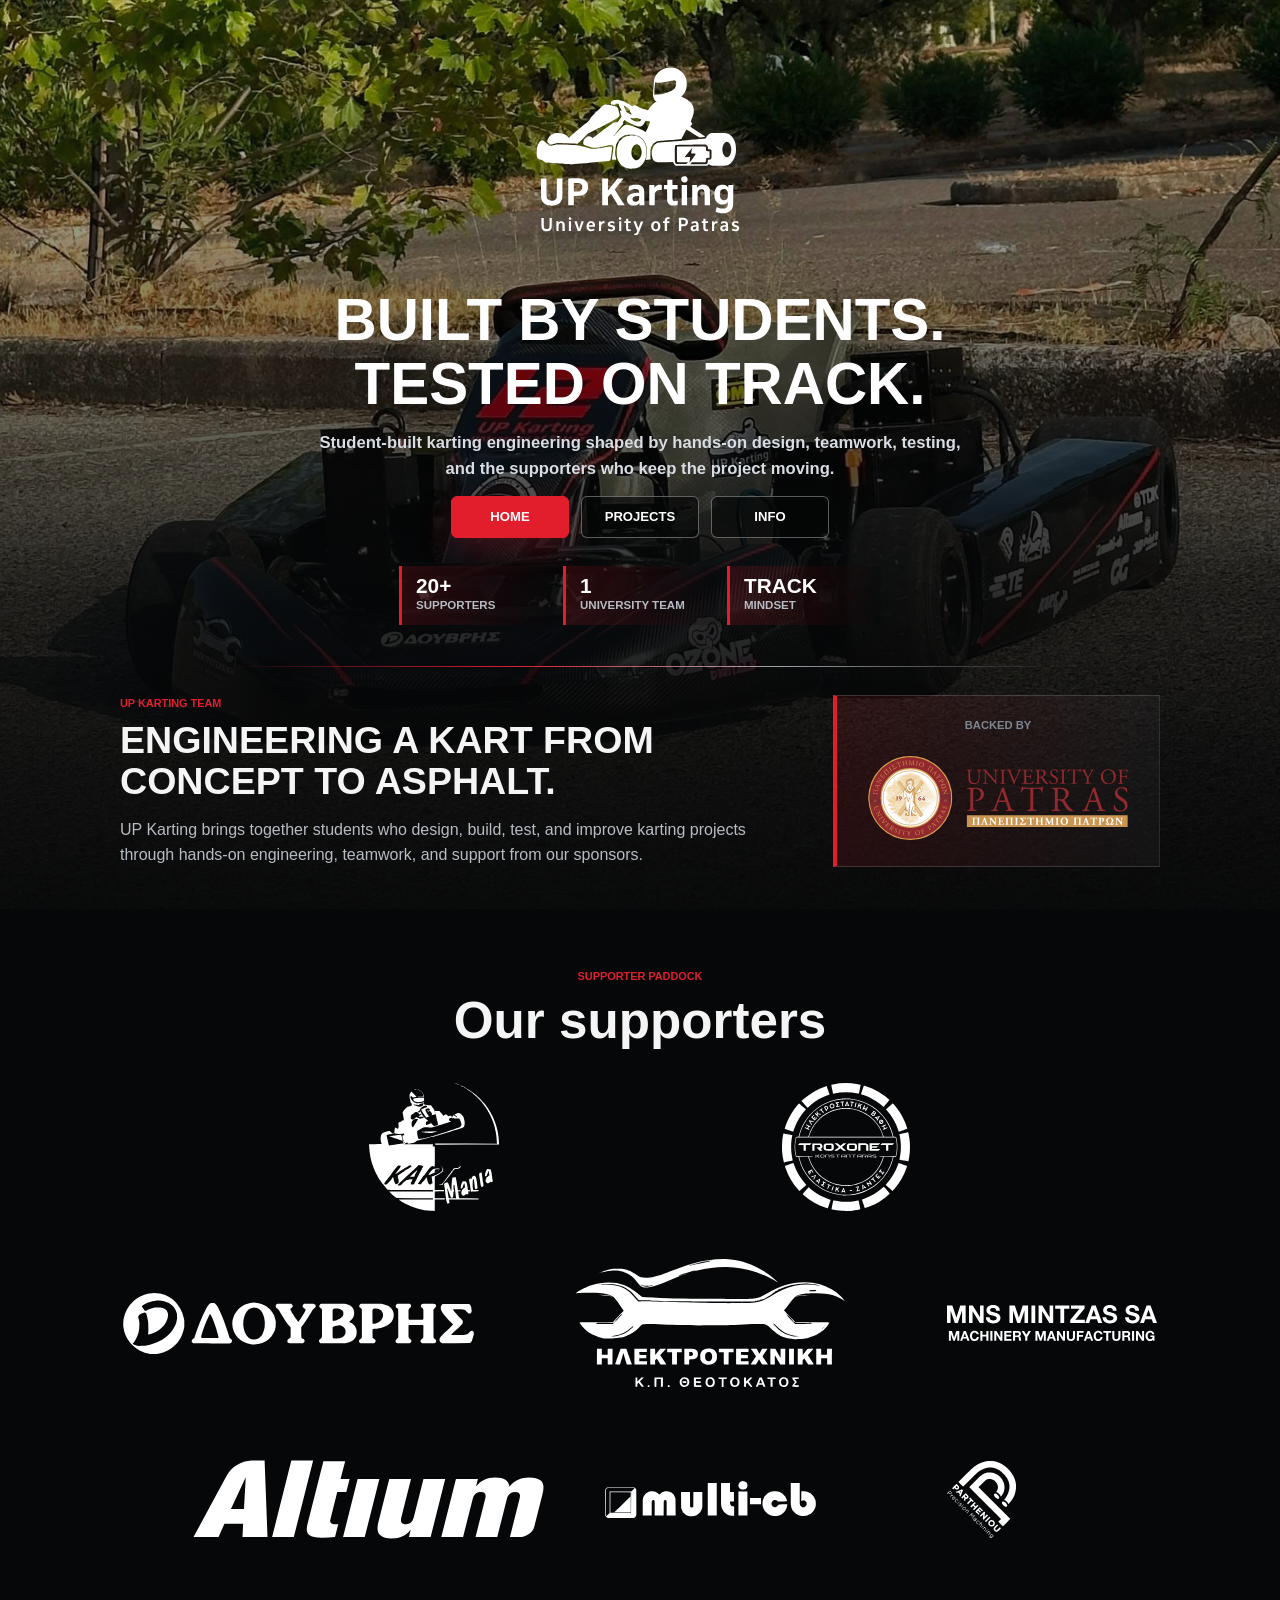
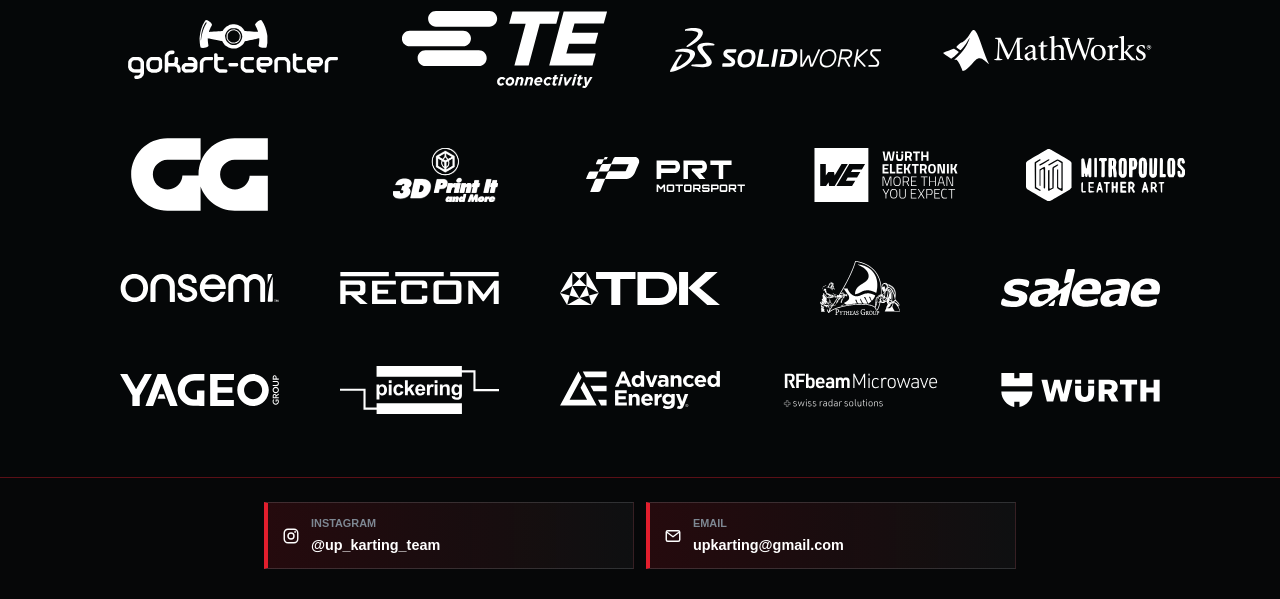
<file: index.html>
﻿<!doctype html>
<html lang="en">
  <head>
    <meta charset="utf-8">
    <meta name="viewport" content="width=device-width, initial-scale=1">
    <meta name="description" content="UP Karting is a University of Patras karting engineering team.">
    <title>UP Karting | University of Patras</title>
    <link rel="icon" href="favicon.ico" sizes="any">
    <link rel="icon" href="favicon.svg" type="image/svg+xml">
    <link rel="stylesheet" href="assets/css/styles.css">
  </head>
  <body class="home-page">
    <main>
      <section class="home-hero" aria-label="UP Karting home">
        <div class="home-hero-inner">
          <img src="assets/logos/up-karting-logo.svg" alt="UP Karting University of Patras" class="home-logo sponsor-mono">
          <h1 class="hero-title">Built by students. Tested on track.</h1>
          <p class="hero-copy">
            Student-built karting engineering shaped by hands-on design, teamwork, testing, and the supporters who keep the project moving.
          </p>
          <nav class="home-buttons" aria-label="Main pages">
            <a class="button" href="index.html" aria-current="page">Home</a>
            <a class="button" href="pages/projects.html">Projects</a>
            <a class="button" href="pages/info.html">Info</a>
          </nav>
          <div class="hero-stats" aria-label="Team highlights">
            <span><strong>20+</strong> Supporters</span>
            <span><strong>1</strong> University Team</span>
            <span><strong>Track</strong> Mindset</span>
          </div>
        </div>
      </section>

      <section class="section description-section" aria-labelledby="description-title">
        <div class="intro-layout">
          <div class="intro-copy">
            <p class="eyebrow">UP Karting Team</p>
            <h2 id="description-title">Engineering a kart from concept to asphalt.</h2>
            <p class="lead">
              UP Karting brings together students who design, build, test, and improve karting projects through hands-on engineering, teamwork, and support from our sponsors.
            </p>
          </div>
          <div class="backed-by">
            <span>Backed by</span>
            <img src="assets/sponsors/university-of-patras.svg" alt="University of Patras">
          </div>
        </div>
      </section>

      <section class="section sponsors-section" aria-labelledby="sponsors-title">
        <div class="section-heading">
          <p class="eyebrow">Supporter Paddock</p>
          <h2 id="sponsors-title">Our supporters</h2>
        </div>
        <div class="sponsor-grid" aria-label="Sponsor logos">
          <div class="sponsor-logo sponsor-large sponsor-mono"><img src="assets/sponsors/Sima Kart Mania sxeto.svg" alt="Kartmania"></div>
          <div class="sponsor-logo sponsor-large sponsor-mono"><img src="assets/sponsors/Troxonet.svg" alt="Troxonet"></div>
          <div class="sponsor-logo sponsor-large sponsor-mono"><img src="assets/sponsors/douvris.svg" alt="Douvris"></div>
          <div class="sponsor-logo sponsor-large sponsor-mono"><img src="assets/sponsors/Theotokatos.svg" alt="Theotokatos"></div>
          <div class="sponsor-logo sponsor-medium sponsor-mono"><img src="assets/sponsors/mnsmintzas_sa_logo.svg" alt="M. N. Smintzas S.A."></div>
          <div class="sponsor-logo sponsor-large sponsor-mono"><img src="assets/sponsors/altium.svg" alt="Altium"></div>
          <div class="sponsor-logo sponsor-medium sponsor-mono"><img src="assets/sponsors/multi-cb_logo_schema.svg" alt="MCB"></div>
          <div class="sponsor-logo sponsor-medium sponsor-mono"><img src="assets/sponsors/Partheniou.svg" alt="Partheniou"></div>
          <div class="sponsor-logo sponsor-medium sponsor-mono"><img src="assets/sponsors/gokart center.svg" alt="GoKart Center"></div>
          <div class="sponsor-logo sponsor-medium sponsor-mono"><img src="assets/sponsors/te-connectivity.svg" alt="TE Connectivity"></div>
          <div class="sponsor-logo sponsor-medium sponsor-mono"><img src="assets/sponsors/SolidWorks_Logo.svg" alt="SolidWorks"></div>
          <div class="sponsor-logo sponsor-medium sponsor-mono"><img src="assets/sponsors/mathworks.svg" alt="Mathworks"></div>
          <div class="sponsor-logo sponsor-medium sponsor-mono"><img src="assets/sponsors/Gebauer_&_Griller_logo.svg" alt="GG"></div>
          <div class="sponsor-logo sponsor-mono"><img src="assets/sponsors/3d print it.svg" alt="3D Print It"></div>
          <div class="sponsor-logo sponsor-mono"><img src="assets/sponsors/PRTmotorsport.svg" alt="PRT Motorsport"></div>
          <div class="sponsor-logo sponsor-mono"><img src="assets/sponsors/Wurth_Elektronik.svg" alt="Wurth Elektronik"></div>
          <div class="sponsor-logo sponsor-mono"><img src="assets/sponsors/logomitropoulos.svg" alt="Mitropoulos"></div>
          <div class="sponsor-logo sponsor-mono"><img src="assets/sponsors/onsemi.svg" alt="onsemi"></div>
          <div class="sponsor-logo sponsor-mono"><img src="assets/sponsors/recom-power-gmbh-vector-logo.svg" alt="RECOM"></div>
          <div class="sponsor-logo sponsor-mono"><img src="assets/sponsors/tdk.svg" alt="TDK"></div>
          <div class="sponsor-logo sponsor-mono"><img src="assets/sponsors/pytheas-logo.svg" alt="Pytheas"></div>
          <div class="sponsor-logo sponsor-mono"><img src="assets/sponsors/saleae.svg" alt="Saleae"></div>
          <div class="sponsor-logo sponsor-mono"><img src="assets/sponsors/yageo.svg" alt="YAGEO Group"></div>
          <div class="sponsor-logo sponsor-mono"><img src="assets/sponsors/pickering-logo-blue-logo.svg" alt="Pickering Relay"></div>
          <div class="sponsor-logo sponsor-mono"><img src="assets/sponsors/advanced-energy.svg" alt="Advanced Energy"></div>
          <div class="sponsor-logo sponsor-mono"><img src="assets/sponsors/RFbeam_Logo.svg" alt="RFbeam Microwave"></div>
          <div class="sponsor-logo sponsor-mono"><img src="assets/sponsors/Wurth_logo.svg" alt="Wurth"></div>
        </div>
      </section>
    </main>

    <footer class="contact-footer" aria-label="UP Karting contact links">
      <div class="contact-footer-inner">
        <a class="contact-link" href="https://www.instagram.com/up_karting_team/" target="_blank" rel="noopener" aria-label="Follow UP Karting Team on Instagram">
          <svg class="contact-icon instagram-icon" aria-hidden="true" viewBox="0 0 24 24" width="18" height="18" fill="none" stroke="currentColor" stroke-width="1.9" stroke-linecap="round" stroke-linejoin="round" focusable="false">
            <rect x="3" y="3" width="18" height="18" rx="5"></rect>
            <circle cx="12" cy="12" r="4"></circle>
            <circle cx="17.5" cy="6.5" r="1.2" fill="currentColor" stroke="none"></circle>
          </svg>
          <span class="contact-link-copy">
            <span>Instagram</span>
            <strong>@up_karting_team</strong>
          </span>
        </a>
        <a class="contact-link" href="mailto:upkarting@gmail.com" aria-label="Email UP Karting">
          <svg class="contact-icon" aria-hidden="true" viewBox="0 0 24 24" width="18" height="18" fill="none" stroke="currentColor" stroke-width="1.9" stroke-linecap="round" stroke-linejoin="round" focusable="false">
            <rect x="3" y="5" width="18" height="14" rx="2"></rect>
            <path d="m4 7 8 6 8-6"></path>
          </svg>
          <span class="contact-link-copy">
            <span>Email</span>
            <strong>upkarting@gmail.com</strong>
          </span>
        </a>
      </div>
    </footer>

  </body>
</html>
</file>
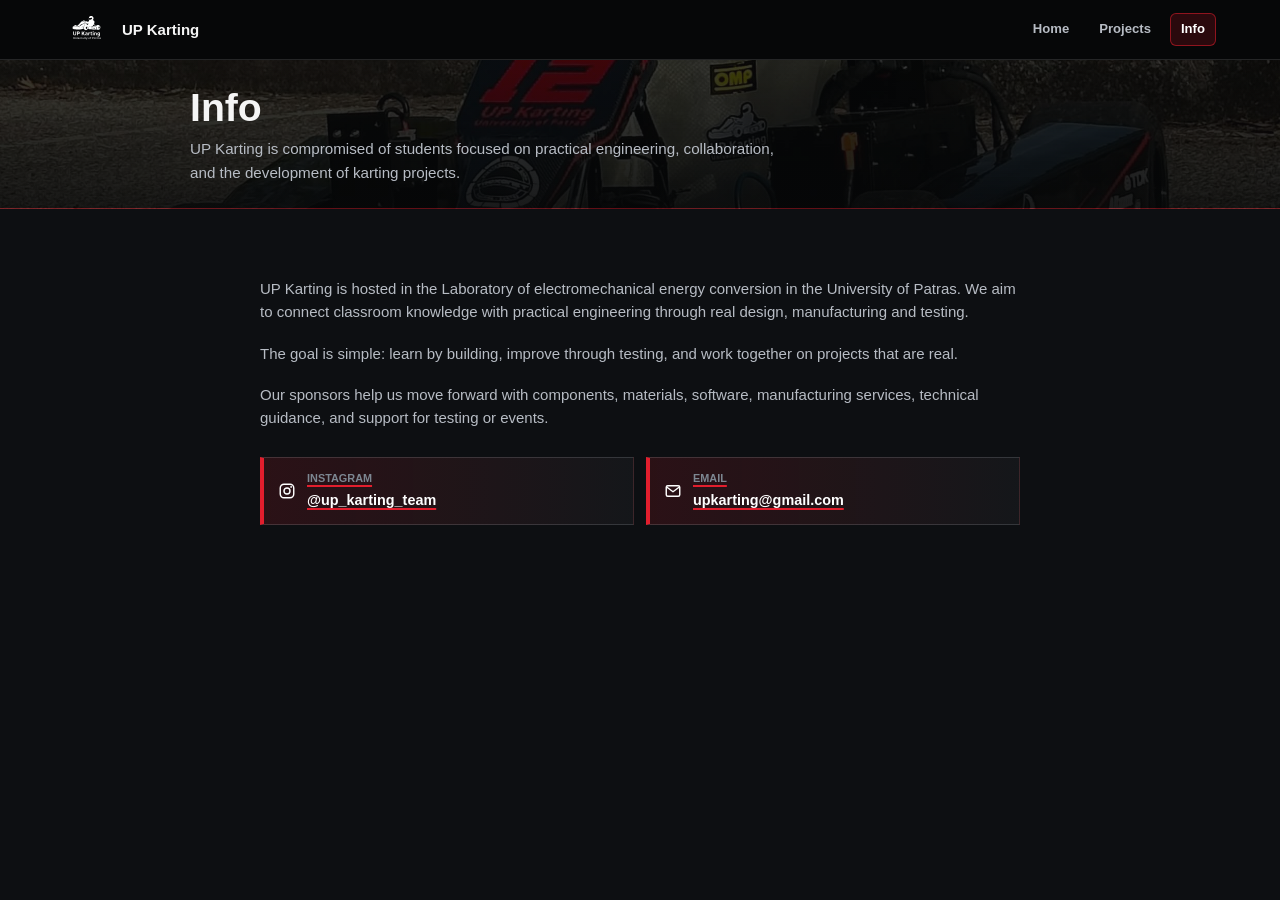
<file: pages/info.html>
﻿<!doctype html>
<html lang="en">
  <head>
    <meta charset="utf-8">
    <meta name="viewport" content="width=device-width, initial-scale=1">
    <meta name="description" content="Information about UP Karting team.">
    <title>Info | UP Karting</title>
    <link rel="icon" href="../favicon.ico" sizes="any">
    <link rel="icon" href="../favicon.svg" type="image/svg+xml">
    <link rel="stylesheet" href="../assets/css/styles.css">
  </head>
  <body>
    <header class="site-header">
      <a class="brand" href="../index.html" aria-label="UP Karting home">
        <img src="../assets/logos/up-karting-logo.svg" alt="" class="brand-mark sponsor-mono">
        <span>UP Karting</span>
      </a>
      <nav class="site-nav" aria-label="Main navigation">
        <a href="../index.html">Home</a>
        <a href="projects.html">Projects</a>
        <a href="info.html" aria-current="page">Info</a>
      </nav>
    </header>

    <main>
      <section class="page-hero">
        <div class="page-hero-inner">
          <div>
            <h1>Info</h1>
            <p>
              UP Karting is compromised of students focused on practical engineering, collaboration, and the development of karting projects.
            </p>
          </div>
        </div>
      </section>

      <section class="section page-section">
        <article class="plain-text">
          <span class="item-bar"></span>
          <p>
            UP Karting is hosted in the Laboratory of electromechanical energy conversion in the University of Patras. We aim to connect classroom knowledge with practical engineering through real design, manufacturing and testing.
          </p>
          <p>
            The goal is simple: learn by building, improve through testing, and work together on projects that are real.
          </p>
          <p>
            Our sponsors help us move forward with components, materials, software, manufacturing services, technical guidance, and support for testing or events.
          </p>
          <div class="info-contact" aria-label="UP Karting contact links">
            <a class="contact-link" href="https://www.instagram.com/up_karting_team/" target="_blank" rel="noopener" aria-label="Follow UP Karting Team on Instagram">
              <svg class="contact-icon instagram-icon" aria-hidden="true" viewBox="0 0 24 24" width="18" height="18" fill="none" stroke="currentColor" stroke-width="1.9" stroke-linecap="round" stroke-linejoin="round" focusable="false">
                <rect x="3" y="3" width="18" height="18" rx="5"></rect>
                <circle cx="12" cy="12" r="4"></circle>
                <circle cx="17.5" cy="6.5" r="1.2" fill="currentColor" stroke="none"></circle>
              </svg>
              <span class="contact-link-copy">
                <span>Instagram</span>
                <strong>@up_karting_team</strong>
              </span>
            </a>
            <a class="contact-link" href="mailto:upkarting@gmail.com" aria-label="Email UP Karting">
              <svg class="contact-icon" aria-hidden="true" viewBox="0 0 24 24" width="18" height="18" fill="none" stroke="currentColor" stroke-width="1.9" stroke-linecap="round" stroke-linejoin="round" focusable="false">
                <rect x="3" y="5" width="18" height="14" rx="2"></rect>
                <path d="m4 7 8 6 8-6"></path>
              </svg>
              <span class="contact-link-copy">
                <span>Email</span>
                <strong>upkarting@gmail.com</strong>
              </span>
            </a>
          </div>
        </article>
      </section>
    </main>

  </body>
</html>
</file>
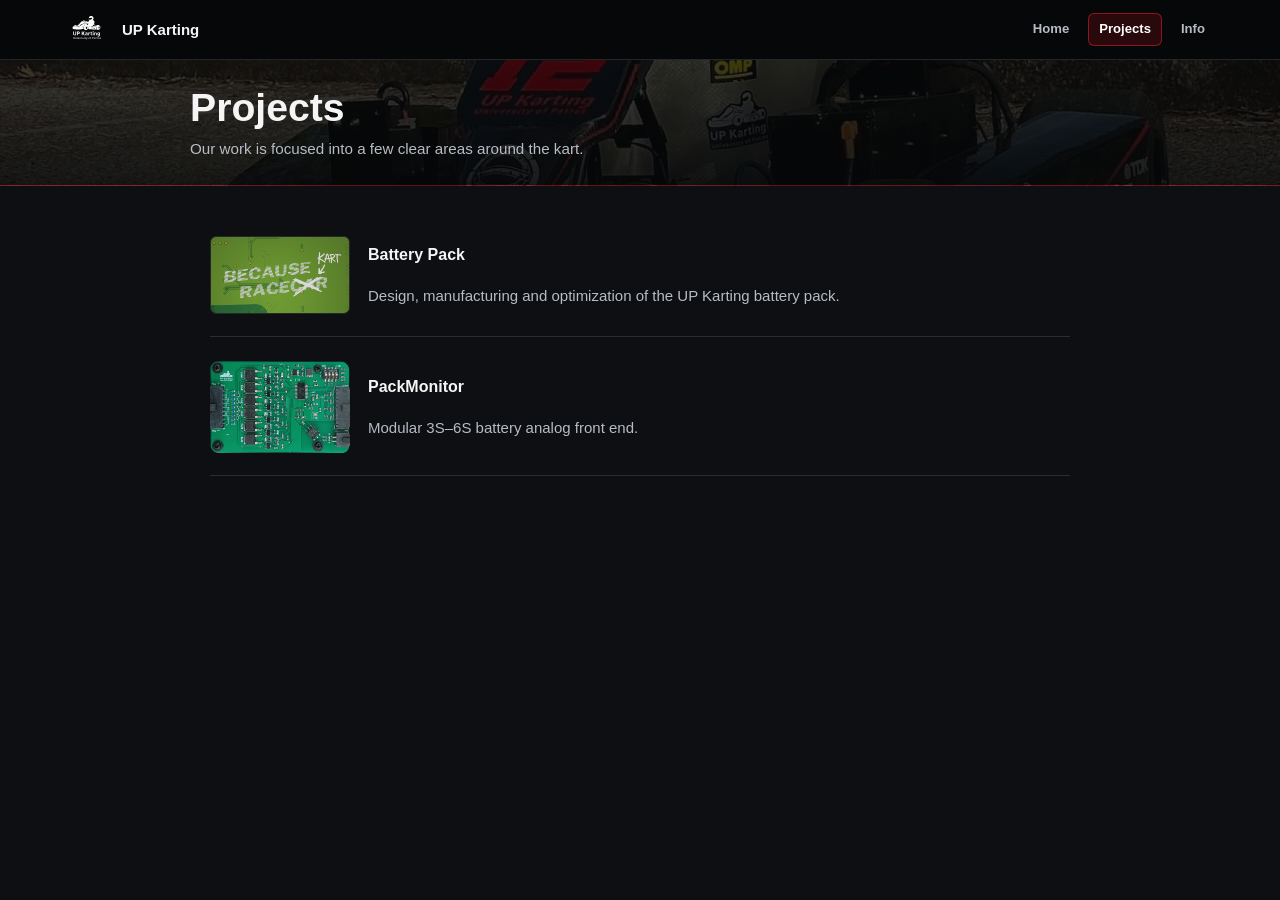
<file: pages/projects.html>
﻿<!doctype html>
<html lang="en">
  <head>
    <meta charset="utf-8">
    <meta name="viewport" content="width=device-width, initial-scale=1">
    <meta name="description" content="Projects by the UP Karting team.">
    <title>Projects | UP Karting</title>
    <link rel="icon" href="../favicon.ico" sizes="any">
    <link rel="icon" href="../favicon.svg" type="image/svg+xml">
    <link rel="stylesheet" href="../assets/css/styles.css">
  </head>
  <body>
    <header class="site-header">
      <a class="brand" href="../index.html" aria-label="UP Karting home">
        <img src="../assets/logos/up-karting-logo.svg" alt="" class="brand-mark sponsor-mono">
        <span>UP Karting</span>
      </a>
      <nav class="site-nav" aria-label="Main navigation">
        <a href="../index.html">Home</a>
        <a href="projects.html" aria-current="page">Projects</a>
        <a href="info.html">Info</a>
      </nav>
    </header>

    <main>
      <section class="page-hero">
        <div class="page-hero-inner">
          <div>
            <h1>Projects</h1>
            <p>
              Our work is focused into a few clear areas around the kart.
            </p>
          </div>
        </div>
      </section>

      <section class="section page-section">
        <div class="project-list">
          <a class="project-row" href="local-projects/bms_pcb/bms_pcb.html">
            <img class="project-thumb" src="assets/racekart_thumb.png" alt="">
            <span class="project-row-copy">
              <strong>Battery Pack</strong>
              <span> Design, manufacturing and optimization of the UP Karting battery pack.</span>
            </span>
          </a>
          <a class="project-row" href="https://github.com/nobytesgiven/PackMonitor" target="_blank" rel="noopener noreferrer">
            <img class="project-thumb project-thumb--bare" src="assets/packmonitor.png" alt="">
            <span class="project-row-copy">
              <strong>PackMonitor</strong>
              <span>Modular 3S–6S battery analog front end.</span>
            </span>
          </a>
        </div>
      </section>
    </main>

  </body>
</html>
</file>
<file: assets/css/styles.css>
﻿:root {
  --carbon: #060708;
  --carbon-2: #0d0f12;
  --carbon-3: #15191e;
  --line: rgba(255, 255, 255, 0.12);
  --text: #f5f5f5;
  --muted: #b7bcc4;
  --red: #e21e2d;
  --red-dark: #8f111b;
  --silver: #d8dde4;
  --steel: #7d8792;
  --shadow: 0 22px 60px rgba(0, 0, 0, 0.42);
}

* {
  box-sizing: border-box;
}

html {
  scroll-behavior: smooth;
}

body {
  margin: 0;
  color: var(--text);
  background: var(--carbon-2);
  font-family: Helvetica, Arial, sans-serif;
  font-size: 15px;
  line-height: 1.55;
  letter-spacing: 0;
}

body.home-page {
  background: var(--carbon);
}

body:not(.home-page) main {
  display: flex;
  flex-direction: column;
  min-height: calc(100vh - 60px);
  background: var(--carbon-2);
}

body.home-page::before {
  content: none;
}

.home-page main {
  position: relative;
  isolation: isolate;
  overflow: hidden;
  background: var(--carbon);
}

.home-page main::before,
.home-page main::after {
  content: "";
  position: absolute;
  inset: 0;
  z-index: -2;
  pointer-events: none;
}

.home-page main::before {
  bottom: auto;
  height: 100vh;
  background: url("../images/racetrack-hero.jpg") center center / cover no-repeat;
  transform: scale(1.02);
  transform-origin: center;
  animation: hero-drift 18s ease-in-out infinite alternate;
}

.home-page main::after {
  z-index: -1;
  background: linear-gradient(
    180deg,
    rgba(6, 7, 8, 0.24) 0,
    rgba(6, 7, 8, 0.48) 36vh,
    rgba(6, 7, 8, 0.84) 66vh,
    rgba(6, 7, 8, 0.96) 100%
  );
}

img {
  display: block;
  max-width: 100%;
}

a {
  color: inherit;
}

h1,
h2,
h3,
p {
  overflow-wrap: anywhere;
}

h1,
h2,
h3 {
  margin: 0;
  line-height: 1.1;
}

h1 {
  font-size: 2.45rem;
}

h2 {
  font-size: 1.55rem;
}

h3 {
  font-size: 1rem;
}

.home-hero {
  position: relative;
  z-index: 2;
  display: grid;
  min-height: min(72vh, 720px);
  place-items: center;
  padding: 54px 5vw 42px;
  isolation: isolate;
  background: transparent;
}

.home-hero::after {
  content: "";
  position: absolute;
  right: 5vw;
  bottom: 0;
  left: 5vw;
  height: 1px;
  background: linear-gradient(
    90deg,
    transparent,
    rgba(226, 30, 45, 0.95),
    rgba(216, 221, 228, 0.72),
    transparent
  );
  transform: scaleX(0.72);
  animation: line-sweep 900ms ease-out 250ms both;
}

.home-hero-inner {
  display: grid;
  justify-items: center;
  gap: 14px;
  width: min(820px, 100%);
  text-align: center;
}

.home-hero-inner > * {
  animation: rise-in 700ms ease-out both;
}

.home-hero-inner > :nth-child(2) {
  animation-delay: 80ms;
}

.home-hero-inner > :nth-child(3) {
  animation-delay: 140ms;
}

.home-hero-inner > :nth-child(4) {
  animation-delay: 200ms;
}

.home-hero-inner > :nth-child(5) {
  animation-delay: 260ms;
}

.home-logo {
  width: min(390px, 76vw);
  max-height: 220px;
  object-fit: contain;
  filter: drop-shadow(0 22px 60px rgba(0, 0, 0, 0.42));
}

.hero-title {
  max-width: 760px;
  color: #ffffff;
  font-size: 3.65rem;
  text-transform: uppercase;
  text-shadow: 0 18px 46px rgba(0, 0, 0, 0.52);
}

.hero-copy {
  max-width: 660px;
  margin: 0;
  color: var(--silver);
  font-size: 1.04rem;
  font-weight: 700;
}

.hero-stats {
  display: flex;
  flex-wrap: wrap;
  justify-content: center;
  gap: 10px;
  width: min(760px, 100%);
  margin-top: 14px;
}

.hero-stats span {
  display: grid;
  min-width: 154px;
  padding: 10px 14px;
  border-left: 3px solid var(--red);
  color: var(--muted);
  background: linear-gradient(90deg, rgba(226, 30, 45, 0.16), rgba(6, 7, 8, 0.28));
  font-size: 0.72rem;
  font-weight: 900;
  text-align: left;
  text-transform: uppercase;
}

.hero-stats strong {
  color: #ffffff;
  font-size: 1.3rem;
  line-height: 1;
}

.contact-icon {
  display: block;
  flex: 0 0 auto;
  width: 18px;
  height: 18px;
  color: #ffffff;
  fill: none;
  stroke: currentColor;
  stroke-linecap: round;
  stroke-linejoin: round;
  stroke-width: 1.9;
}

.home-buttons,
.site-nav,
.hero-actions,
.page-actions {
  display: flex;
  flex-wrap: wrap;
  justify-content: center;
  gap: 12px;
}

.button {
  display: inline-flex;
  align-items: center;
  justify-content: center;
  min-width: 118px;
  min-height: 42px;
  padding: 9px 16px;
  border: 1px solid rgba(255, 255, 255, 0.34);
  border-radius: 6px;
  color: #ffffff;
  background: rgba(6, 7, 8, 0.62);
  font-weight: 800;
  font-size: 0.82rem;
  text-decoration: none;
  text-transform: uppercase;
  transition:
    transform 180ms ease,
    border-color 180ms ease,
    background 180ms ease,
    box-shadow 180ms ease;
}

.button:hover,
.button:focus-visible,
.button[aria-current="page"] {
  border-color: var(--red);
  background: var(--red);
  box-shadow: 0 12px 32px rgba(226, 30, 45, 0.24);
  outline: none;
}

.button:hover,
.button:focus-visible {
  transform: translateY(-2px);
}

.section {
  padding: 50px 5vw;
}

.description-section {
  background: var(--carbon);
  border-top: 1px solid rgba(226, 30, 45, 0.42);
}

.home-page .description-section {
  position: relative;
  z-index: 1;
  margin-top: -84px;
  padding-top: 112px;
  background: linear-gradient(
    180deg,
    rgba(6, 7, 8, 0) 0,
    rgba(6, 7, 8, 0.2) 24%,
    rgba(6, 7, 8, 0.62) 58%,
    rgba(6, 7, 8, 0.86) 100%
  );
  border-top: 0;
}

.home-page .sponsors-section {
  position: relative;
  z-index: 1;
  background: rgba(6, 7, 8, 0.92);
}

.intro-layout {
  display: grid;
  grid-template-columns: minmax(0, 1.35fr) minmax(260px, 0.65fr);
  gap: 34px;
  align-items: center;
  width: min(1040px, 100%);
  margin: 0 auto;
}

.intro-copy {
  text-align: left;
}

.intro-copy h2 {
  max-width: 720px;
  font-size: 2.35rem;
  text-transform: uppercase;
}

.intro-copy .lead {
  margin-left: 0;
}

.backed-by {
  display: grid;
  gap: 14px;
  align-items: center;
  justify-items: center;
  min-height: 172px;
  padding: 20px 24px;
  border-top: 1px solid rgba(216, 221, 228, 0.18);
  border-right: 1px solid rgba(216, 221, 228, 0.1);
  border-bottom: 1px solid rgba(216, 221, 228, 0.18);
  border-left: 4px solid var(--red);
  background: linear-gradient(90deg, rgba(226, 30, 45, 0.12), rgba(216, 221, 228, 0.04));
}

.backed-by span {
  color: var(--steel);
  font-size: 0.7rem;
  font-weight: 900;
  text-transform: uppercase;
}

.backed-by img {
  width: min(300px, 100%);
  max-height: 106px;
  object-fit: contain;
}

.narrow {
  width: min(680px, 100%);
  margin: 0 auto;
  text-align: center;
}

.eyebrow {
  margin: 0 0 8px;
  color: var(--red);
  font-size: 0.68rem;
  font-weight: 900;
  text-transform: uppercase;
}

.lead {
  margin: 16px auto 0;
  max-width: 640px;
  color: var(--muted);
  font-size: 1rem;
}

.sponsors-section,
.page-section:nth-of-type(even) {
  background: var(--carbon-2);
}

.section-heading {
  width: min(900px, 100%);
  margin: 0 auto 24px;
  text-align: center;
}

.sponsors-section .section-heading h2 {
  font-size: 3.2rem;
}

.sponsor-grid {
  display: flex;
  flex-wrap: wrap;
  align-items: center;
  justify-content: center;
  gap: clamp(18px, 2.2vw, 34px) clamp(24px, 3.2vw, 54px);
  width: min(1180px, 100%);
  margin: 0 auto;
}

.sponsor-logo {
  --sponsor-basis: clamp(124px, 14vw, 190px);
  --sponsor-img-width: clamp(118px, 13vw, 180px);
  --sponsor-img-height: clamp(44px, 4.2vw, 64px);

  display: flex;
  align-items: center;
  justify-content: center;
  flex: 0 1 var(--sponsor-basis);
  min-height: calc(var(--sponsor-img-height) + clamp(8px, 1vw, 18px));
  padding: clamp(5px, 0.8vw, 10px);
  transition:
    transform 180ms ease,
    opacity 180ms ease;
}

.sponsor-logo img {
  width: 100%;
  height: var(--sponsor-img-height);
  max-width: var(--sponsor-img-width);
  object-fit: contain;
  transition: filter 180ms ease;
}

.sponsor-logo:hover,
.sponsor-logo:focus-within {
  transform: translateY(-3px);
  opacity: 1;
}

.sponsor-logo.sponsor-mono:hover img,
.sponsor-logo.sponsor-mono:focus-within img {
  filter:
    brightness(0) invert(1)
    drop-shadow(0 9px 18px rgba(226, 30, 45, 0.42));
}

.sponsor-mono img,
img.sponsor-mono {
  filter: brightness(0) invert(1);
}

.home-logo.sponsor-mono {
  filter: brightness(0) invert(1) drop-shadow(0 22px 60px rgba(0, 0, 0, 0.42));
}

.sponsor-large {
  --sponsor-basis: clamp(240px, 29vw, 420px);
  --sponsor-img-width: clamp(260px, 28vw, 420px);
  --sponsor-img-height: clamp(96px, 10vw, 140px);
}

.sponsor-medium {
  --sponsor-basis: clamp(164px, 18vw, 250px);
  --sponsor-img-width: clamp(170px, 17vw, 250px);
  --sponsor-img-height: clamp(62px, 6vw, 88px);
}

.contact-footer {
  padding: 24px 5vw 30px;
  border-top: 1px solid rgba(226, 30, 45, 0.38);
  background: var(--carbon);
}

.contact-footer-inner {
  display: flex;
  flex-wrap: wrap;
  justify-content: center;
  gap: 12px;
  width: min(780px, 100%);
  margin: 0 auto;
}

.contact-link {
  display: grid;
  grid-template-columns: 18px minmax(0, 1fr);
  align-items: center;
  gap: 11px;
  flex: 1 1 270px;
  max-width: 370px;
  min-height: 58px;
  padding: 12px 14px;
  border-top: 1px solid rgba(216, 221, 228, 0.16);
  border-right: 1px solid rgba(216, 221, 228, 0.1);
  border-bottom: 1px solid rgba(216, 221, 228, 0.16);
  border-left: 4px solid var(--red);
  color: rgba(255, 255, 255, 0.92);
  background: linear-gradient(90deg, rgba(226, 30, 45, 0.14), rgba(216, 221, 228, 0.04));
  font-size: 0.82rem;
  font-weight: 800;
  text-decoration: none;
  transition:
    background 180ms ease,
    border-color 180ms ease,
    box-shadow 180ms ease,
    transform 180ms ease;
}

.contact-link:hover,
.contact-link:focus-visible {
  background: linear-gradient(90deg, rgba(226, 30, 45, 0.22), rgba(216, 221, 228, 0.07));
  border-color: rgba(226, 30, 45, 0.58);
  box-shadow: 0 14px 34px rgba(226, 30, 45, 0.16);
  outline: none;
  transform: translateY(-2px);
}

.contact-link-copy {
  display: grid;
  gap: 2px;
  min-width: 0;
}

.contact-link-copy span {
  color: var(--steel);
  font-size: 0.68rem;
  font-weight: 900;
  text-transform: uppercase;
}

.contact-link-copy strong {
  color: #ffffff;
  font-size: 0.9rem;
  overflow-wrap: anywhere;
}

.site-header {
  position: sticky;
  top: 0;
  z-index: 10;
  display: flex;
  align-items: center;
  justify-content: space-between;
  gap: 24px;
  min-height: 60px;
  padding: 8px 5vw;
  background: rgba(6, 7, 8, 0.94);
  border-bottom: 1px solid var(--line);
}

.brand {
  display: inline-flex;
  align-items: center;
  gap: 12px;
  min-width: 0;
  font-weight: 900;
  text-decoration: none;
}

.brand-mark {
  width: 46px;
  height: 32px;
  object-fit: contain;
}

.brand span {
  white-space: nowrap;
}

.site-nav {
  justify-content: flex-end;
  gap: 8px;
}

.site-nav a {
  min-height: 32px;
  padding: 5px 10px;
  border: 1px solid transparent;
  border-radius: 6px;
  color: var(--muted);
  font-size: 0.82rem;
  font-weight: 800;
  text-decoration: none;
}

.site-nav a:hover,
.site-nav a:focus-visible,
.site-nav a[aria-current="page"] {
  color: #ffffff;
  border-color: rgba(226, 30, 45, 0.55);
  background: rgba(226, 30, 45, 0.16);
  outline: none;
}

.page-hero {
  padding: 26px 5vw 24px;
  background:
    linear-gradient(rgba(6, 7, 8, 0.78), rgba(6, 7, 8, 0.92)),
    url("../images/racetrack-hero.jpg") center / cover no-repeat;
  border-bottom: 1px solid rgba(226, 30, 45, 0.42);
}

.page-hero-inner {
  width: min(900px, 100%);
  margin: 0 auto;
}

.page-hero p {
  max-width: 600px;
  margin: 8px 0 0;
  color: var(--muted);
  font-size: 0.95rem;
}

.feature-grid {
  display: grid;
  grid-template-columns: repeat(3, minmax(0, 1fr));
  gap: 18px;
  width: min(900px, 100%);
  margin: 0 auto;
}

.feature {
  min-height: 160px;
  padding: 18px;
  border-top: 4px solid var(--red);
}

.feature-number {
  display: block;
  margin-bottom: 28px;
  color: var(--red);
  font-size: 0.82rem;
  font-weight: 900;
}

.feature p,
.text-item p,
.project-row-copy span {
  margin: 12px 0 0;
  color: var(--muted);
}

.project-list,
.text-list {
  display: grid;
  gap: 24px;
  width: min(860px, 100%);
  margin: 0 auto;
}

.project-row {
  display: grid;
  grid-template-columns: 140px minmax(0, 1fr);
  gap: 18px;
  align-items: center;
  padding: 0 0 22px;
  border-bottom: 1px solid var(--line);
  text-decoration: none;
}

.project-thumb {
  width: 140px;
  aspect-ratio: 16 / 9;
  border: 1px solid var(--line);
  border-radius: 6px;
  object-fit: cover;
  opacity: 0.84;
}

.project-thumb--bare {
  aspect-ratio: auto;
  border: 0;
  object-fit: contain;
  opacity: 1;
}

.project-row:nth-child(2) .project-thumb {
  object-position: 35% center;
}

.project-row:nth-child(3) .project-thumb {
  object-position: 78% center;
}

.project-row-copy {
  display: grid;
  gap: 4px;
}

.project-row-copy strong {
  font-size: 1rem;
}

.project-row:hover,
.project-row:focus-visible {
  color: #ffffff;
  outline: none;
}

.project-row:hover .project-thumb,
.project-row:focus-visible .project-thumb {
  border-color: rgba(226, 30, 45, 0.72);
  opacity: 1;
}

.text-item {
  display: grid;
  gap: 10px;
  padding-bottom: 18px;
  border-bottom: 1px solid var(--line);
}

.empty-section {
  min-height: 34vh;
}

.page-section:last-child {
  flex: 1;
}

.plain-text {
  width: min(760px, 100%);
  margin: 0 auto;
}

.plain-text p {
  margin: 18px 0 0;
  color: var(--muted);
}

.plain-text a {
  color: var(--red);
  font-weight: 800;
  text-decoration: underline;
  text-decoration-thickness: 2px;
  text-underline-offset: 3px;
}

.plain-text + .project-media {
  margin-top: 32px;
}

.plain-text .asset-figure {
  margin-top: 22px;
}

.plain-text .asset-grid {
  margin-top: 22px;
}

.plain-text .pcb-viewer {
  margin-top: 22px;
}

.project-media {
  width: min(760px, 100%);
  margin: 0 auto;
}

.project-media-wide {
  width: min(1040px, 100%);
}

.asset-grid {
  display: grid;
  grid-template-columns: repeat(2, minmax(0, 1fr));
  gap: 18px;
}

.asset-figure {
  margin: 0;
}

.asset-figure img {
  width: 100%;
  aspect-ratio: 1920 / 1030;
  border: 1px solid var(--line);
  border-radius: 6px;
  background: var(--carbon);
  object-fit: contain;
}

.interface-figure {
  width: min(300px, 100%);
  margin-right: auto;
  margin-left: auto;
}

.interface-figure img {
  aspect-ratio: 1080 / 1837;
}

.asset-figure figcaption {
  margin-top: 8px;
  color: var(--muted);
  font-size: 0.82rem;
  font-weight: 800;
}

.assembly-figure {
  margin: 0;
}

.assembly-stack {
  display: grid;
  gap: 28px;
}

.assembly-viewer {
  display: block;
  width: 100%;
  height: min(62vh, 620px);
  min-height: 400px;
  border: 1px solid var(--line);
  border-radius: 6px;
  background: transparent;
  --poster-color: transparent;
}

.model-fallback-image {
  width: 100%;
  height: 100%;
  object-fit: contain;
  background: transparent;
}

.assembly-figure figcaption {
  margin-top: 8px;
  color: var(--muted);
  font-size: 0.82rem;
  font-weight: 800;
}

.pcb-viewer-grid {
  display: grid;
  grid-template-columns: repeat(2, minmax(0, 1fr));
  gap: 18px;
}

.pcb-viewer {
  overflow: hidden;
  border: 1px solid var(--line);
  border-radius: 6px;
  background: var(--carbon);
}

.pcb-viewer iframe {
  display: block;
  width: 100%;
  height: clamp(320px, 56.25vw, 520px);
  border: 0;
}

.info-contact {
  display: flex;
  flex-wrap: wrap;
  gap: 12px;
  margin-top: 28px;
}

.info-contact .contact-link {
  max-width: none;
}

@keyframes hero-drift {
  from {
    transform: scale(1.02) translate3d(0, 0, 0);
  }

  to {
    transform: scale(1.06) translate3d(0, -10px, 0);
  }
}

@keyframes line-sweep {
  from {
    opacity: 0;
    transform: scaleX(0);
  }

  to {
    opacity: 1;
    transform: scaleX(0.72);
  }
}

@keyframes rise-in {
  from {
    opacity: 0;
    transform: translateY(14px);
  }

  to {
    opacity: 1;
    transform: translateY(0);
  }
}

@media (prefers-reduced-motion: reduce) {
  *,
  *::before,
  *::after {
    scroll-behavior: auto !important;
    animation-duration: 0.01ms !important;
    animation-iteration-count: 1 !important;
    transition-duration: 0.01ms !important;
  }

  .home-page main::before {
    transform: none;
  }
}

@media (max-width: 900px) {
  .home-hero {
    min-height: min(68vh, 660px);
  }

  .hero-title {
    font-size: 2.85rem;
  }

  .sponsors-section .section-heading h2 {
    font-size: 2.6rem;
  }

  .intro-layout {
    grid-template-columns: 1fr;
  }

  .backed-by {
    justify-self: center;
    width: min(440px, 100%);
  }

  .feature-grid {
    grid-template-columns: 1fr;
  }

  .asset-grid {
    grid-template-columns: 1fr;
  }

  .pcb-viewer-grid {
    grid-template-columns: 1fr;
  }

  .sponsor-grid {
    gap: 22px 32px;
  }

}

@media (max-width: 640px) {
  h1 {
    font-size: 1.9rem;
  }

  h2 {
    font-size: 1.25rem;
  }

  .home-hero {
    min-height: auto;
    padding: 34px 5vw 28px;
  }

  .home-page main::after {
    background: linear-gradient(
      180deg,
      rgba(6, 7, 8, 0.14) 0,
      rgba(6, 7, 8, 0.34) 36vh,
      rgba(6, 7, 8, 0.82) 66vh,
      rgba(6, 7, 8, 0.96) 100%
    );
  }

  .home-logo {
    width: min(250px, 78vw);
    max-height: 150px;
  }

  .hero-title {
    font-size: 2.05rem;
  }

  .sponsors-section .section-heading h2 {
    font-size: 2rem;
  }

  .hero-copy {
    font-size: 0.94rem;
  }

  .hero-stats {
    display: grid;
    grid-template-columns: 1fr;
    width: min(320px, 100%);
  }

  .hero-stats span {
    min-width: 0;
  }

  .button {
    width: 100%;
  }

  .home-buttons {
    width: min(300px, 100%);
  }

  .section,
  .page-hero {
    padding: 38px 5vw;
  }

  .home-page .description-section {
    margin-top: -64px;
    padding-top: 64px;
  }

  .intro-copy {
    text-align: center;
  }

  .intro-copy h2 {
    font-size: 1.65rem;
  }

  .intro-copy .lead {
    margin-right: auto;
    margin-left: auto;
  }

  .backed-by {
    min-height: 140px;
  }

  .page-hero {
    padding: 28px 5vw;
  }

  .site-header {
    position: static;
    align-items: flex-start;
    flex-direction: column;
    gap: 10px;
  }

  .site-nav {
    justify-content: flex-start;
  }

  .sponsor-grid {
    gap: 18px 24px;
  }

  .contact-footer-inner {
    width: min(320px, 100%);
  }

  .contact-link {
    max-width: none;
  }

  .project-row {
    grid-template-columns: 96px minmax(0, 1fr);
    gap: 12px;
  }

  .project-thumb {
    width: 96px;
  }

  .assembly-viewer {
    height: 340px;
    min-height: 300px;
  }

  .pcb-viewer iframe {
    height: min(72vw, 420px);
  }
}

@media (max-width: 360px) {
  .hero-title {
    font-size: 1.78rem;
  }

  .sponsor-grid {
    gap: 16px 18px;
  }
}
</file>
